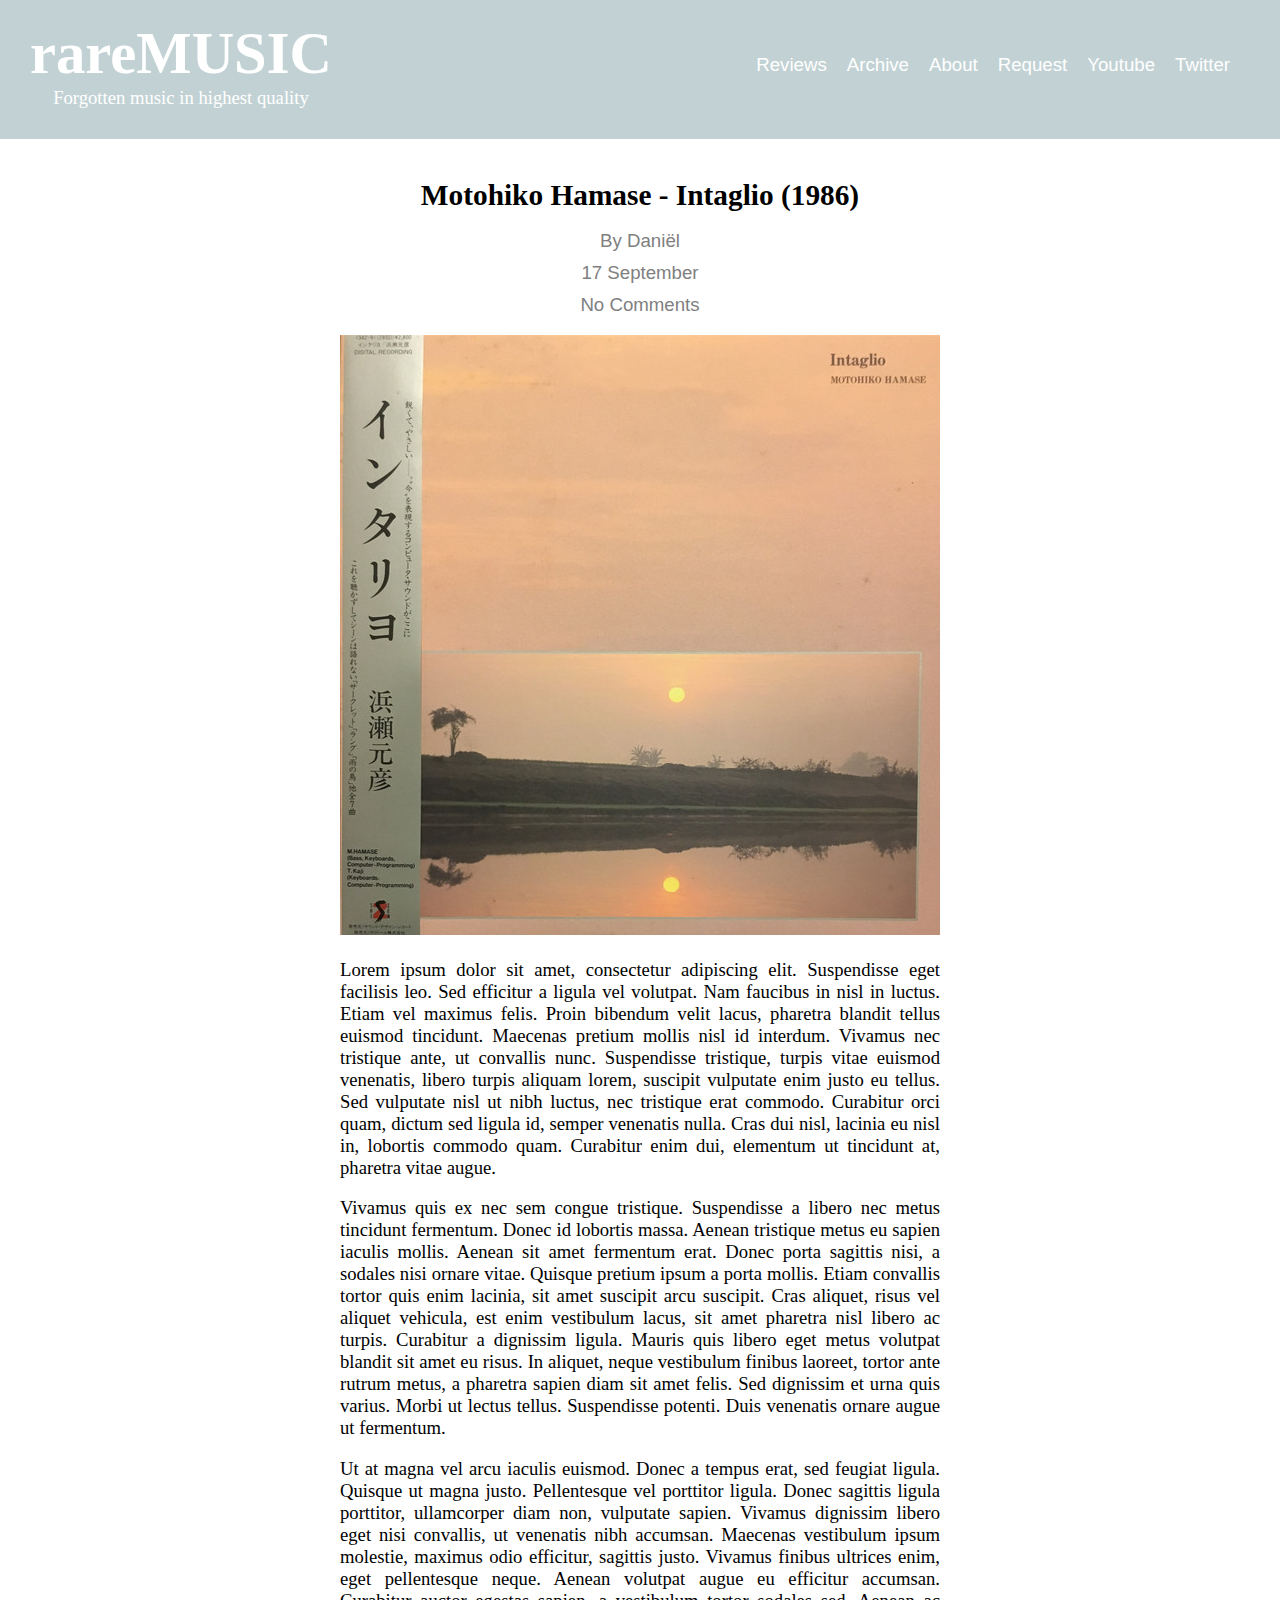
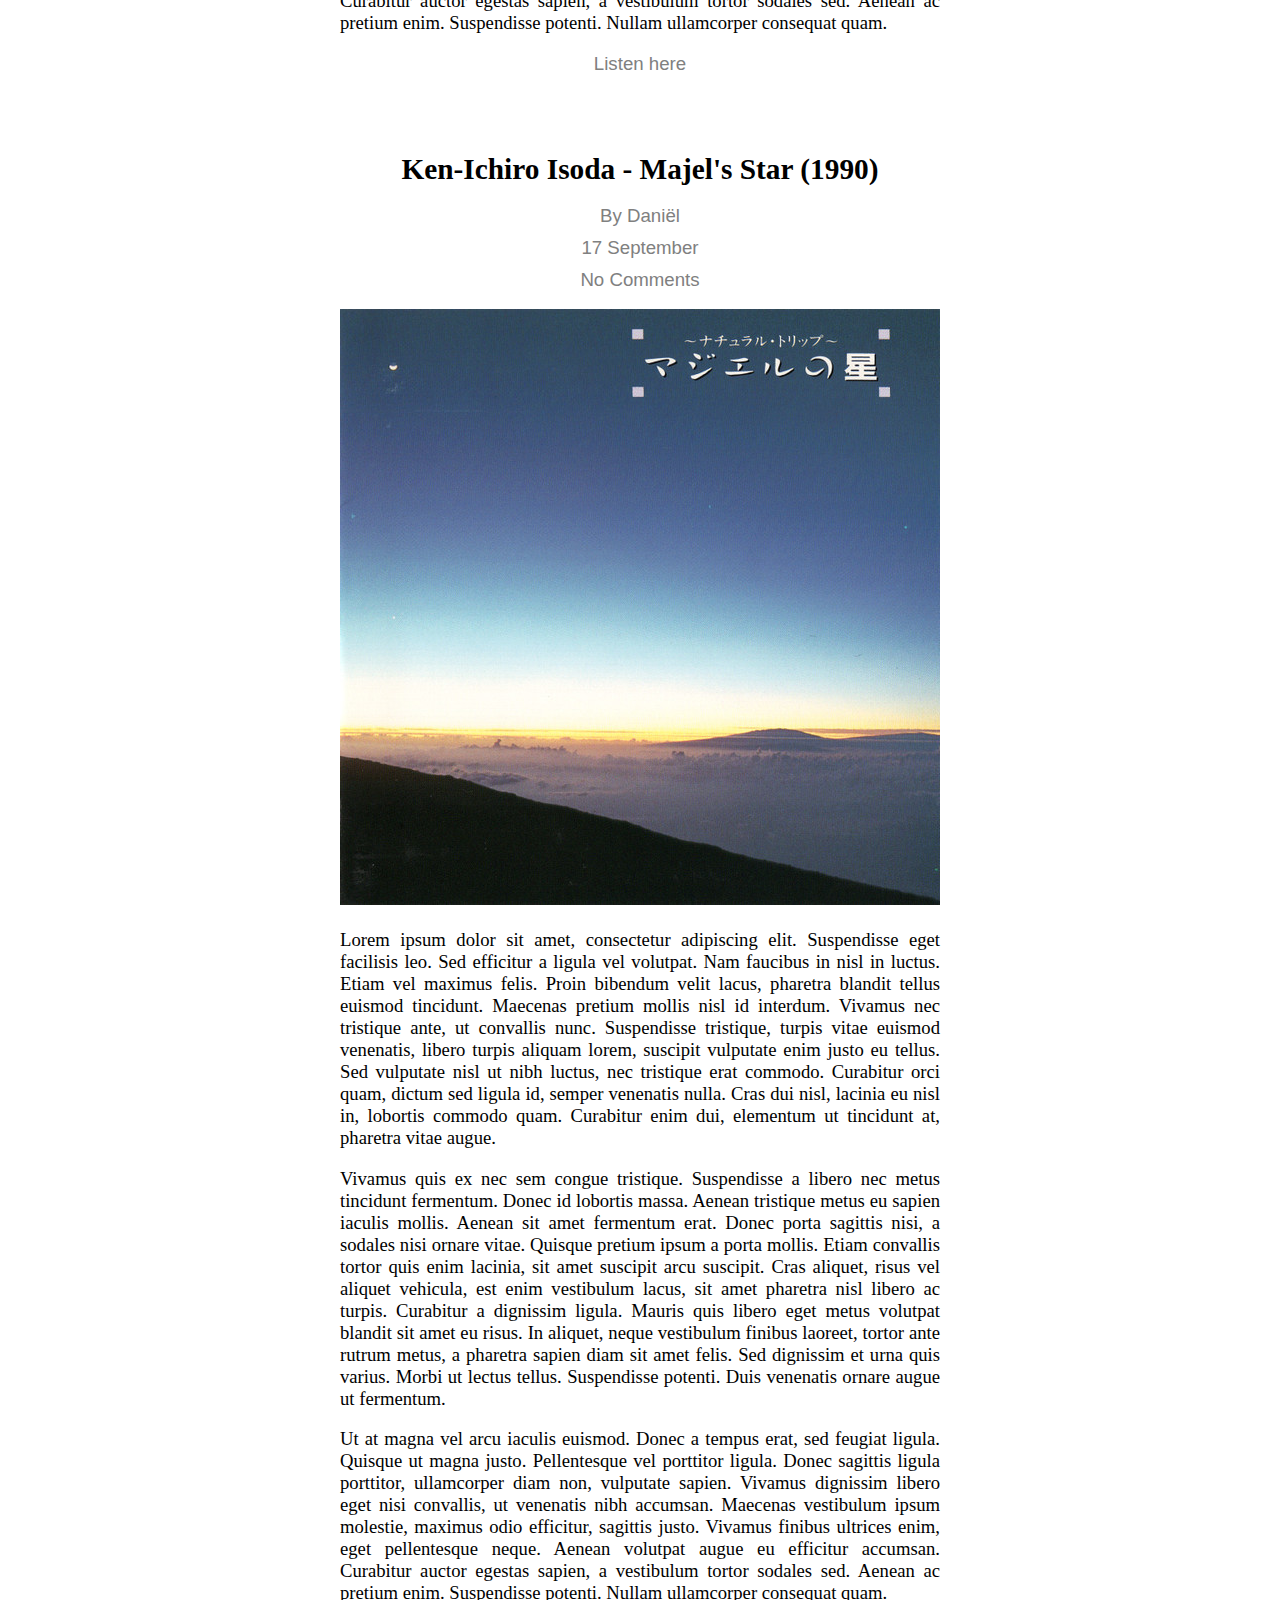
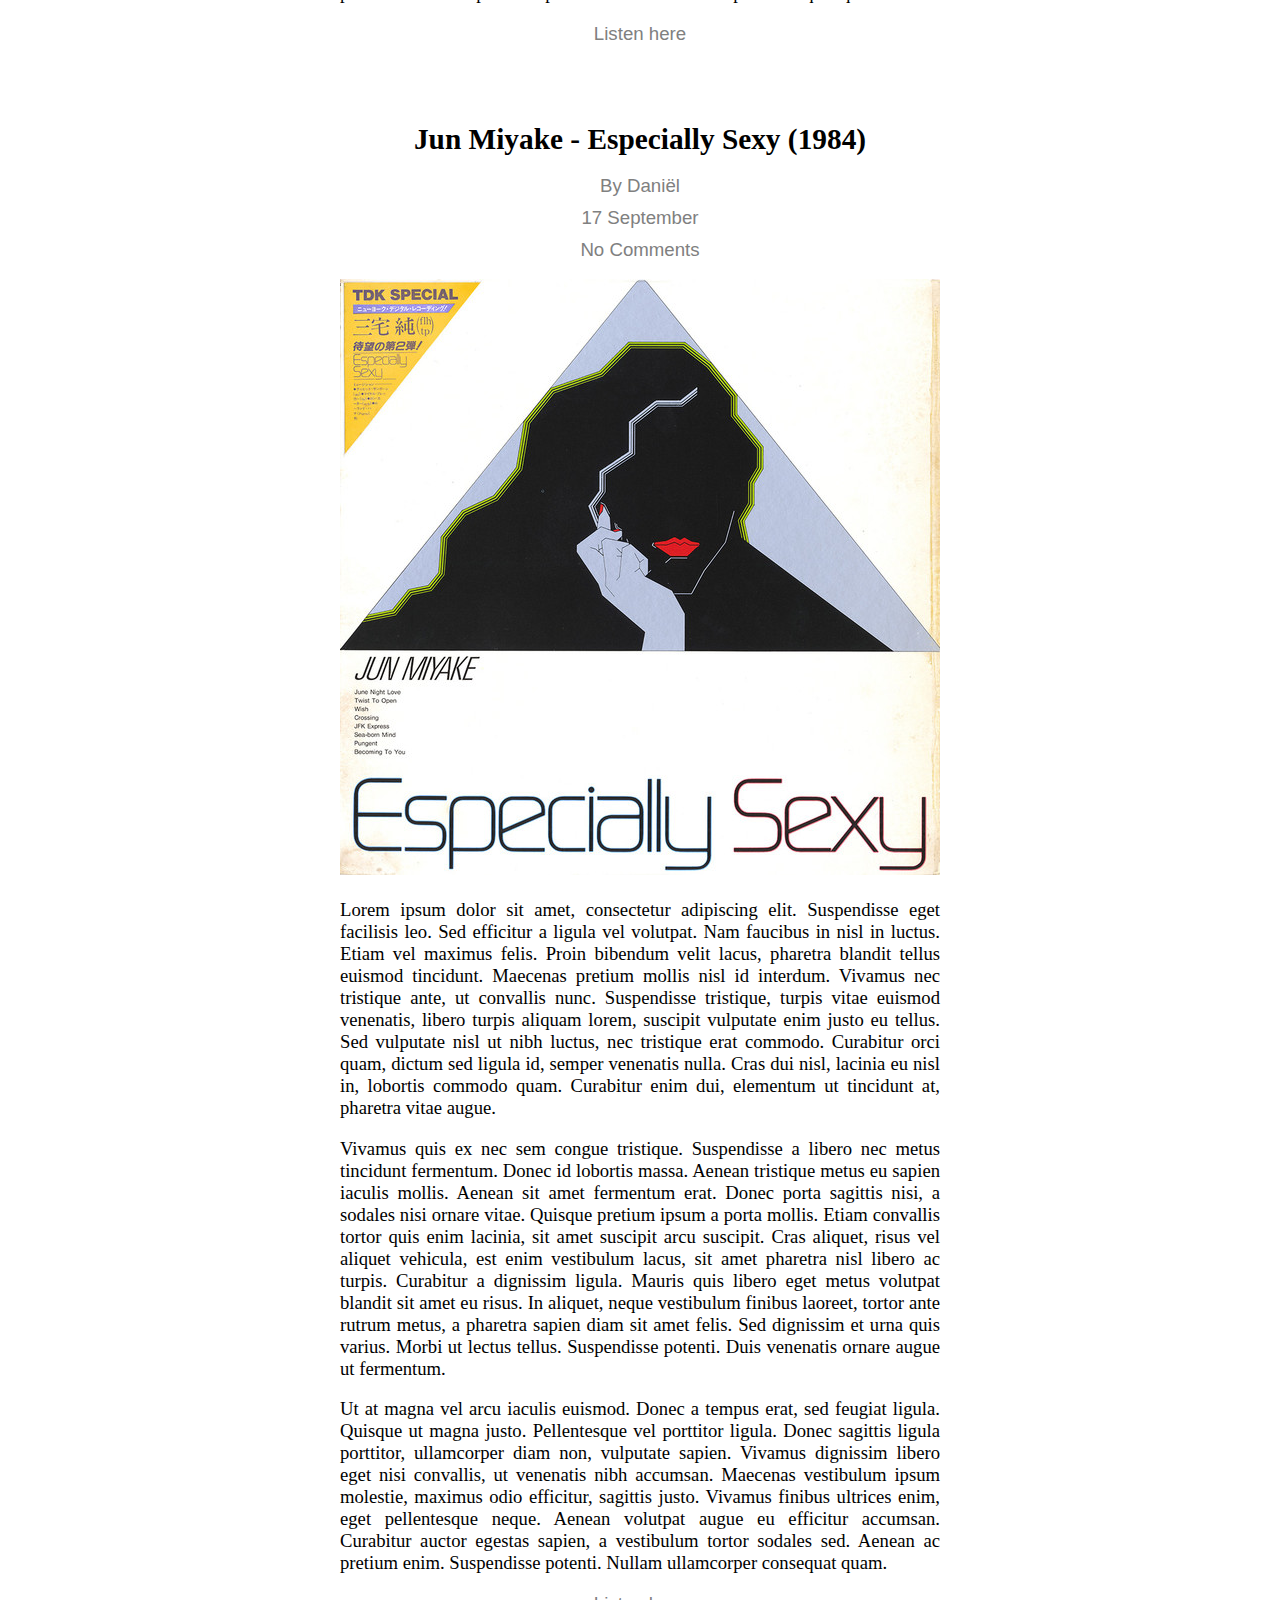
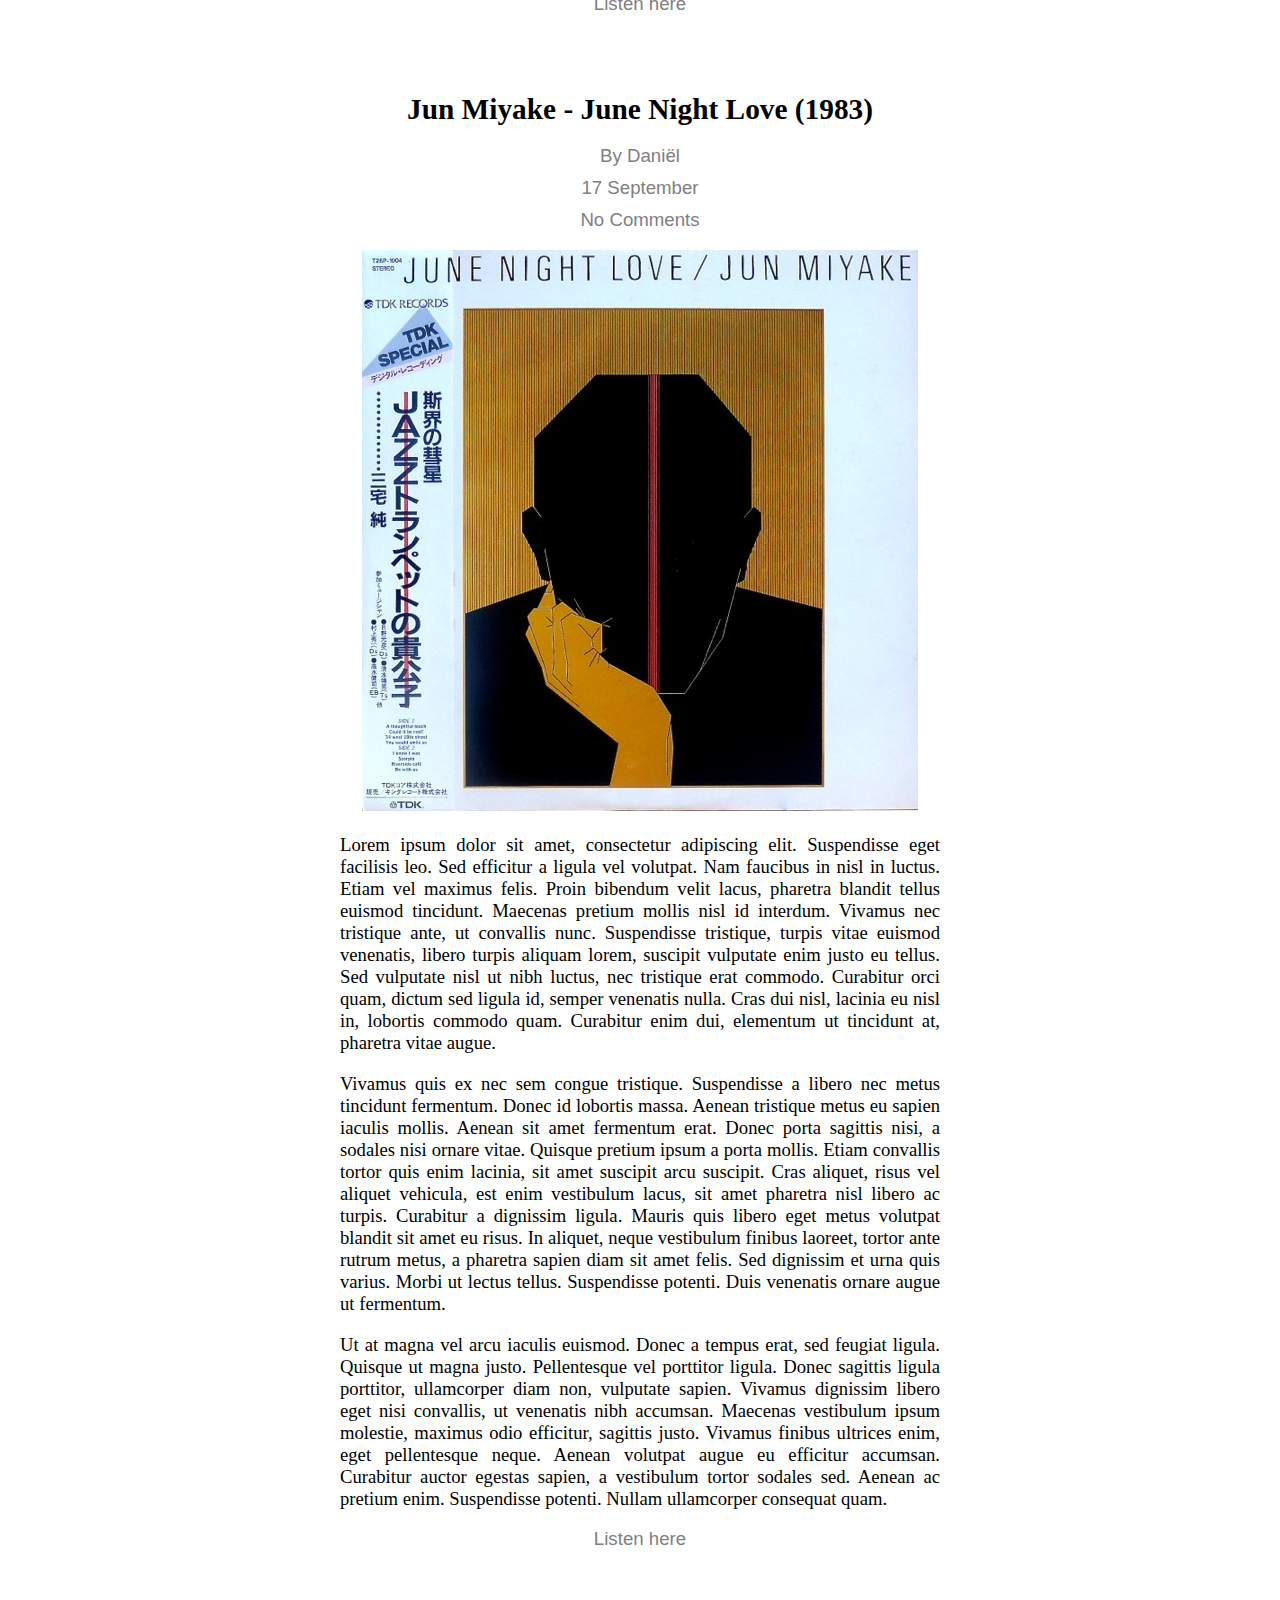
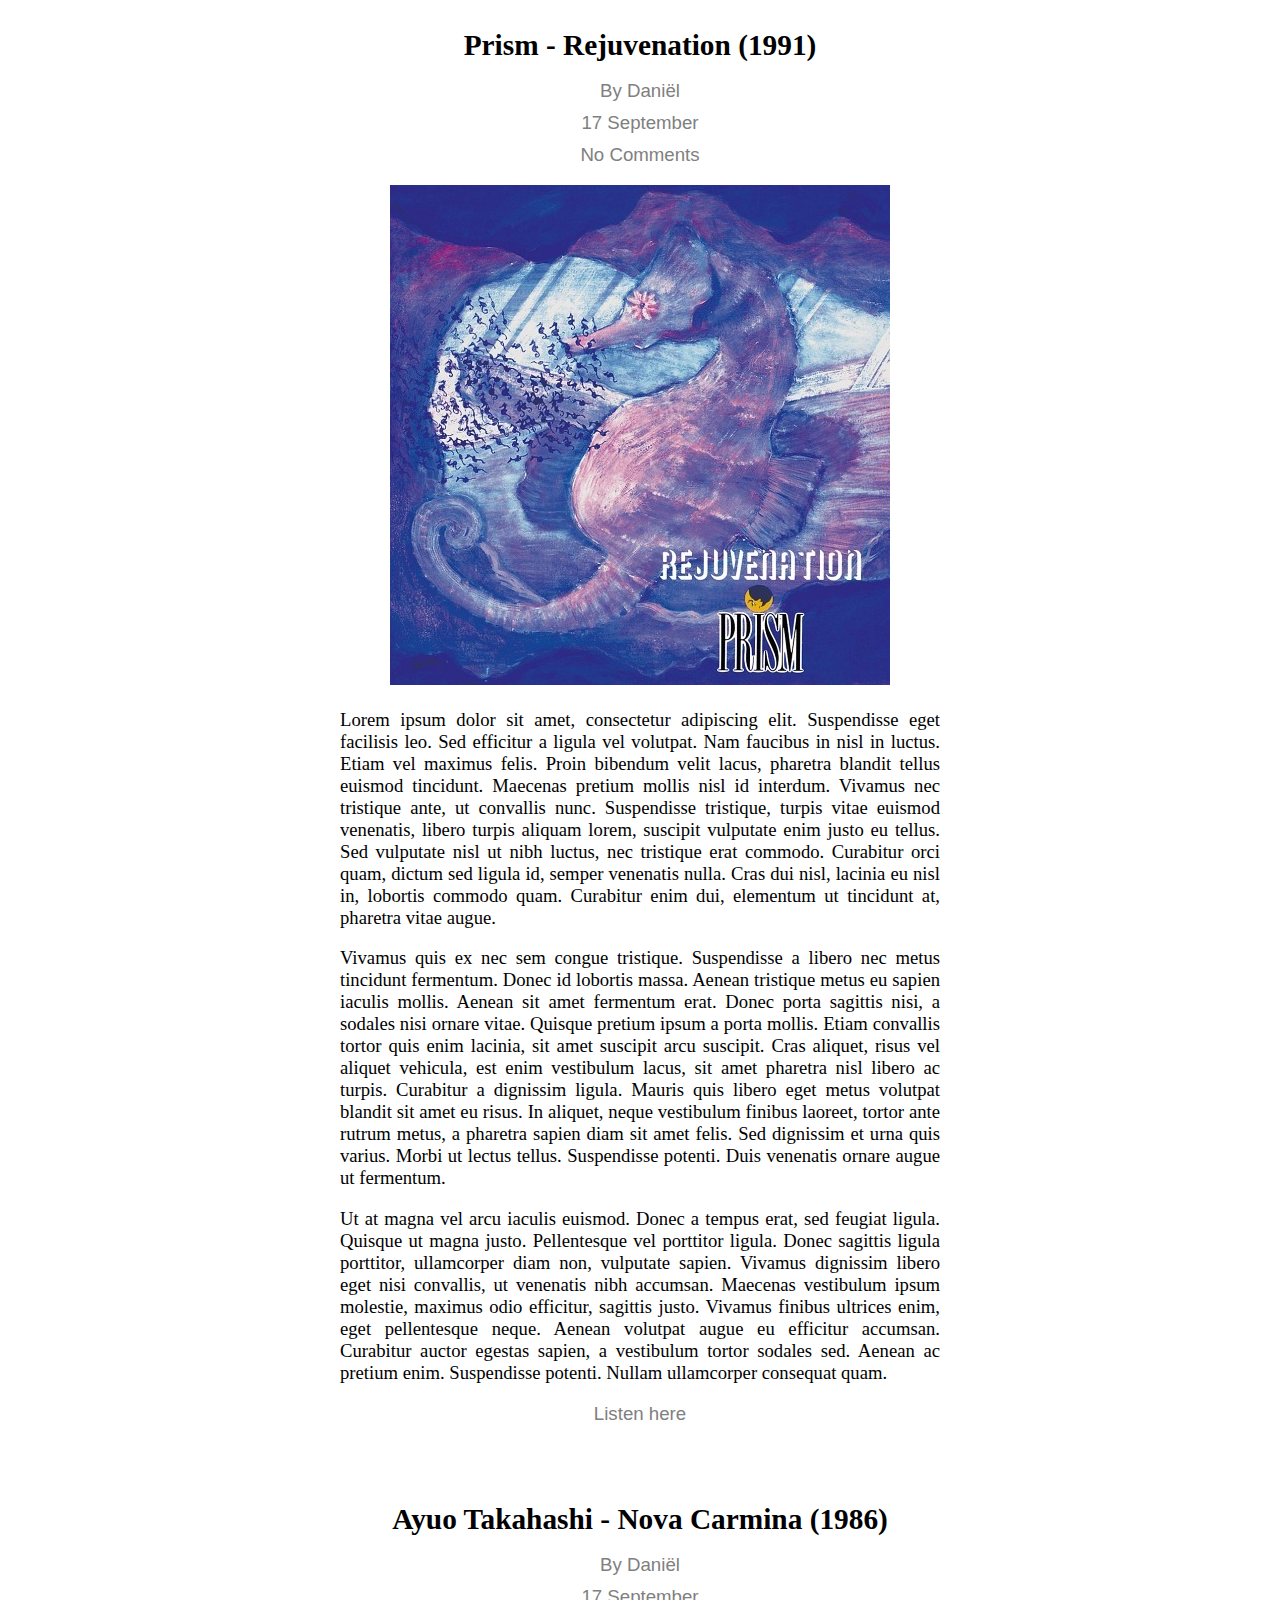
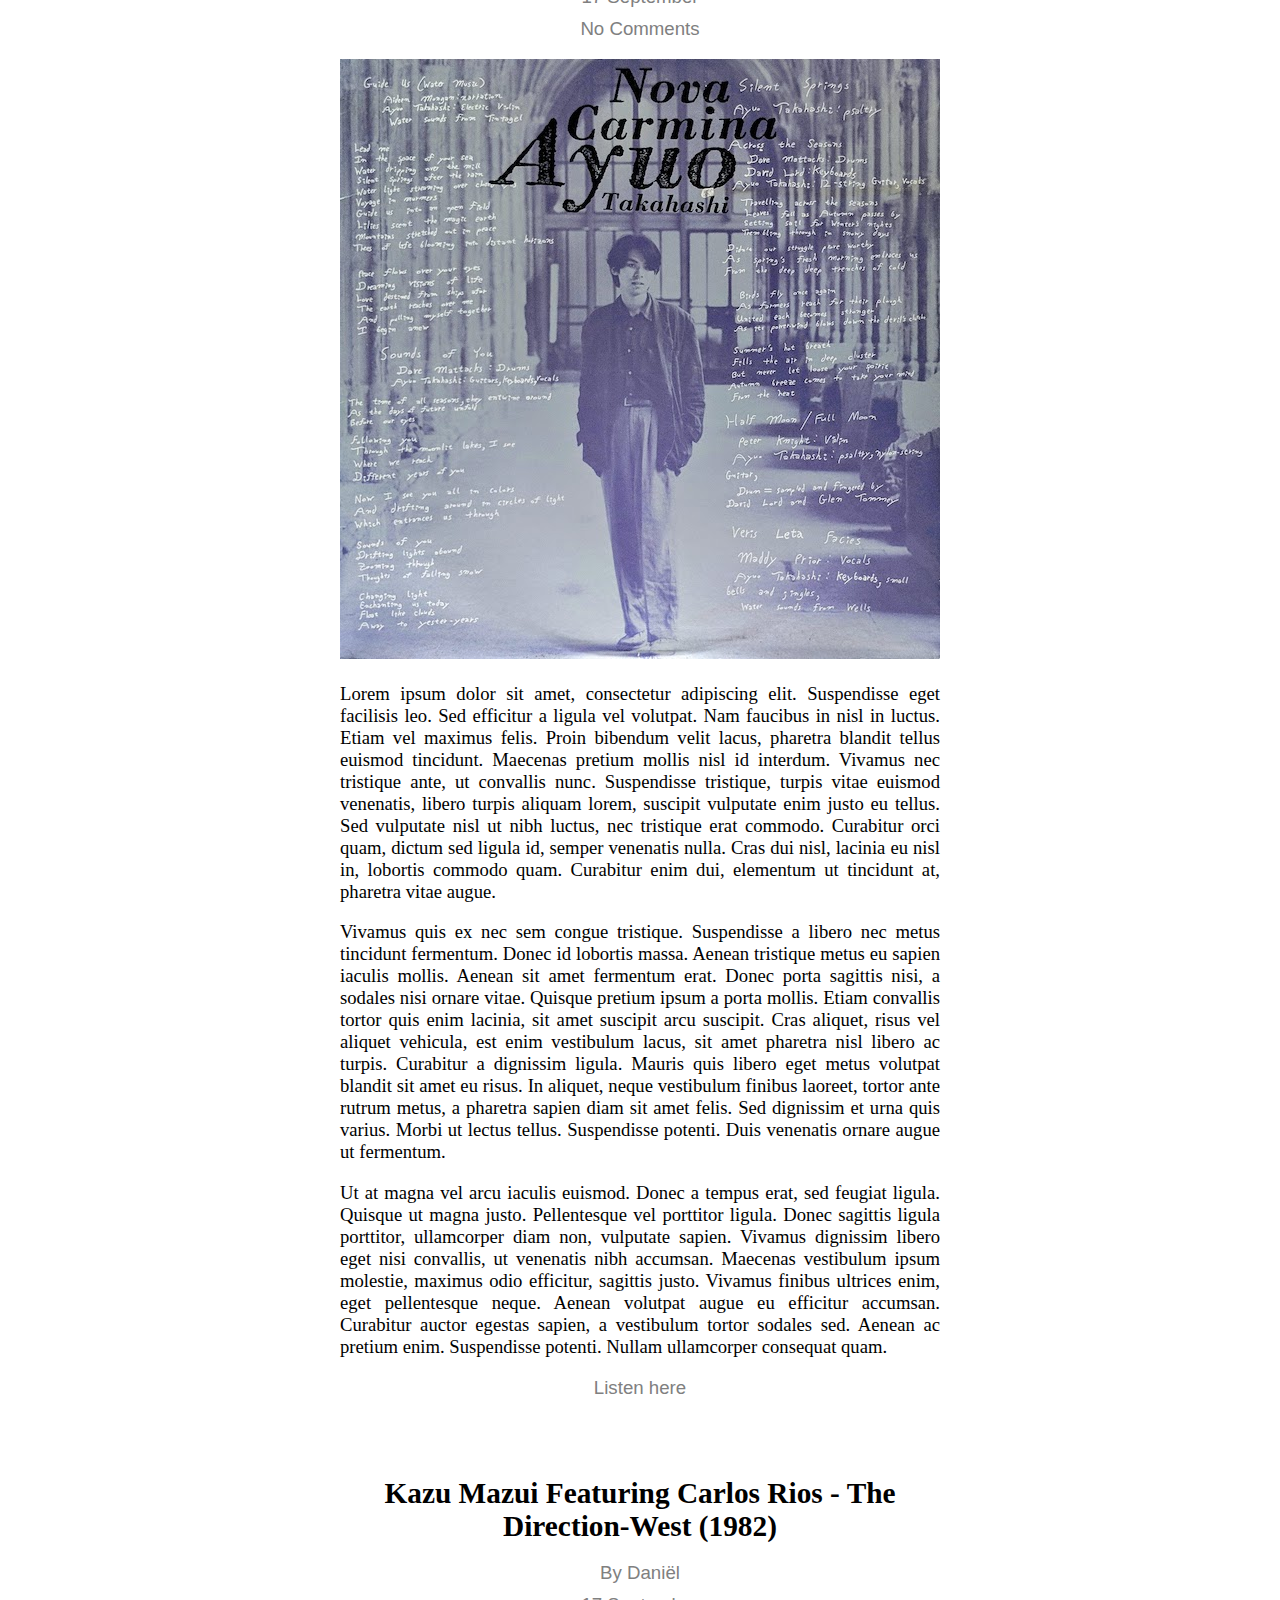
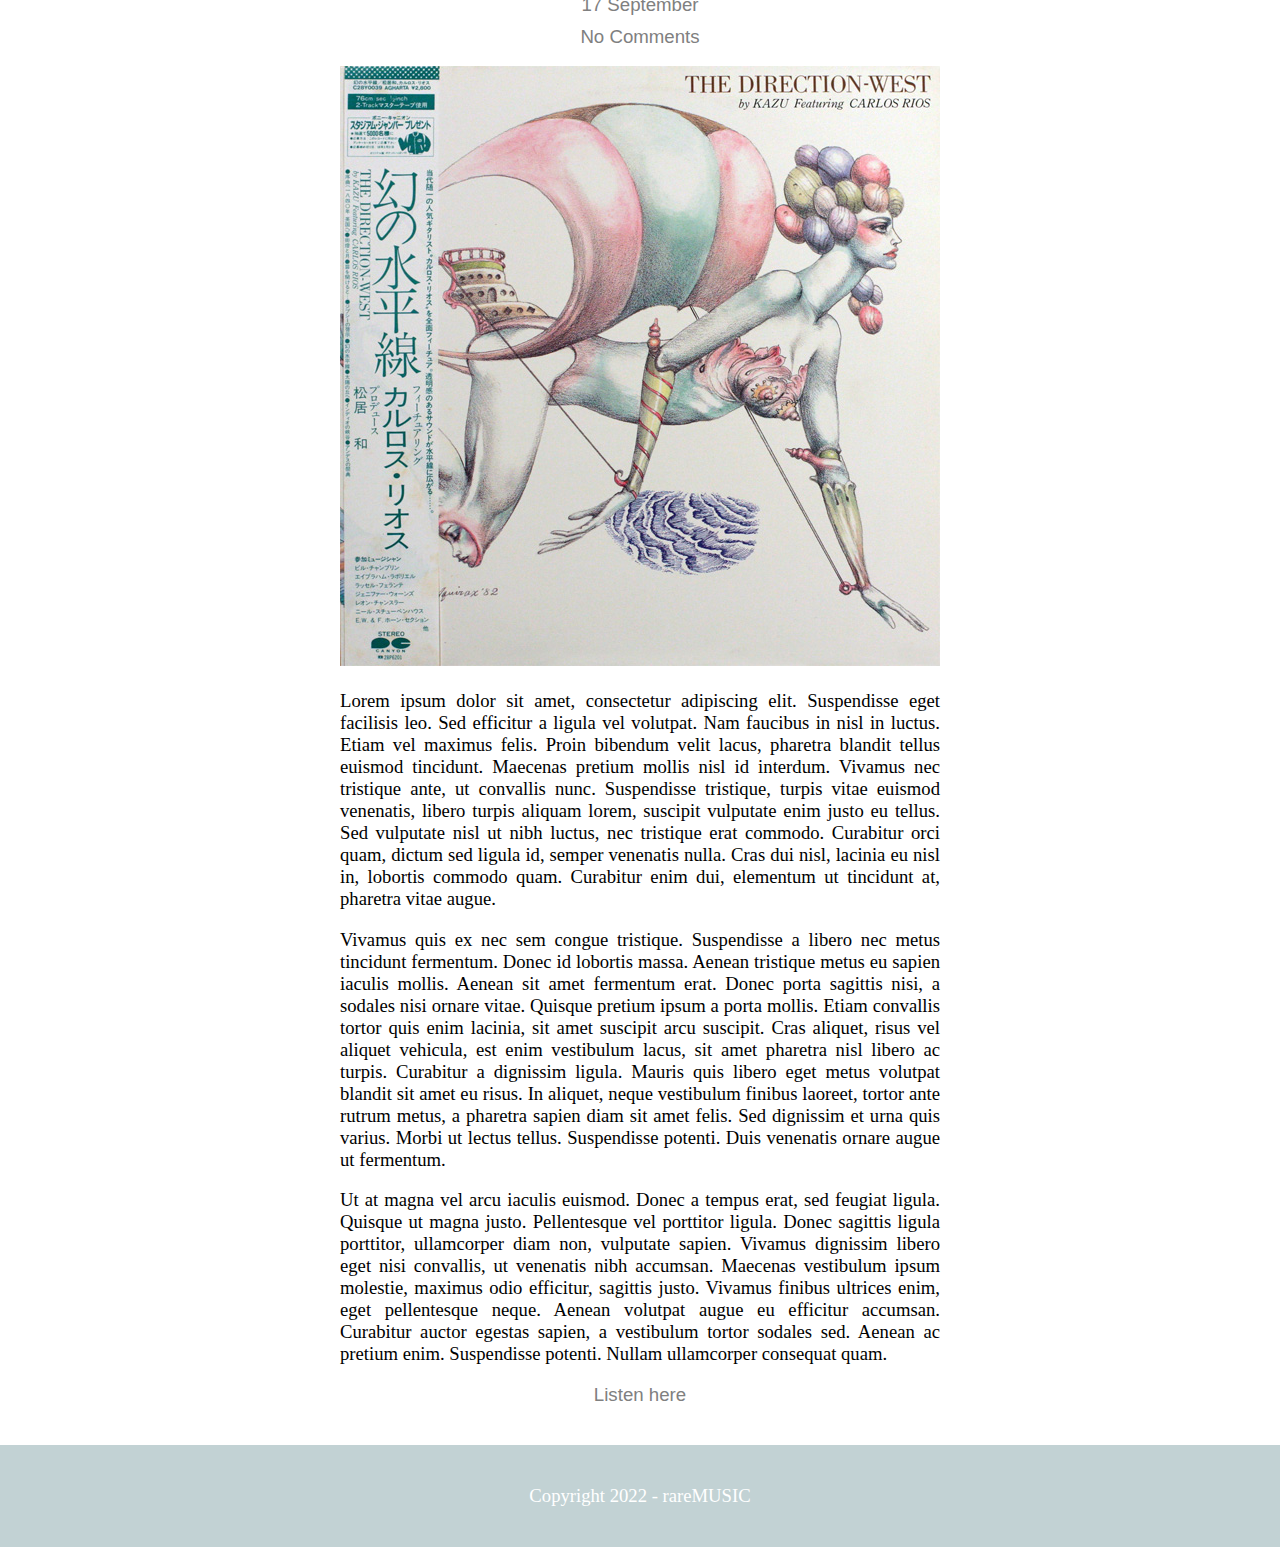
<file: index.html>
<!DOCTYPE html>
<html>
  <head>
    <title>rareMUSIC</title>
    <meta name="viewport" content="width=device-width, initial-scale=1.0" />
    <link rel="stylesheet" type="text/css" href="styles.css" />
  </head>
  <body>
    <header>
      <div class="header">
        <div class="title">
          <h1><a href="/">rareMUSIC</a></h1>
          <p>Forgotten music in highest quality</p>
        </div>
        <div class="navigation">
          <ul>
            <li><a href="/">Reviews</a></li>
            <li><a href="archive.html">Archive</a></li>
            <li><a href="about.html">About</a></li>
            <li><a href="request.html">Request</a></li>
            <li><a href="https://www.youtube.com/">Youtube</a></li>
            <li><a href="https://twitter.com/home">Twitter</a></li>
          </ul>
        </div>
      </div>
    </header>
    <main>
      <div>
        <div class="blogpost">
          <h1 id="Intaglio">Motohiko Hamase - Intaglio (1986)</h1>
          <ul>
            <li>By Daniël</li>
            <li>17 September</li>
            <li>No Comments</li>
          </ul>
          <img src="Images/Intaglio.jpg" />
          <p>
            Lorem ipsum dolor sit amet, consectetur adipiscing elit. Suspendisse
            eget facilisis leo. Sed efficitur a ligula vel volutpat. Nam
            faucibus in nisl in luctus. Etiam vel maximus felis. Proin bibendum
            velit lacus, pharetra blandit tellus euismod tincidunt. Maecenas
            pretium mollis nisl id interdum. Vivamus nec tristique ante, ut
            convallis nunc. Suspendisse tristique, turpis vitae euismod
            venenatis, libero turpis aliquam lorem, suscipit vulputate enim
            justo eu tellus. Sed vulputate nisl ut nibh luctus, nec tristique
            erat commodo. Curabitur orci quam, dictum sed ligula id, semper
            venenatis nulla. Cras dui nisl, lacinia eu nisl in, lobortis commodo
            quam. Curabitur enim dui, elementum ut tincidunt at, pharetra vitae
            augue.
          </p>
          <p>
            Vivamus quis ex nec sem congue tristique. Suspendisse a libero nec
            metus tincidunt fermentum. Donec id lobortis massa. Aenean tristique
            metus eu sapien iaculis mollis. Aenean sit amet fermentum erat.
            Donec porta sagittis nisi, a sodales nisi ornare vitae. Quisque
            pretium ipsum a porta mollis. Etiam convallis tortor quis enim
            lacinia, sit amet suscipit arcu suscipit. Cras aliquet, risus vel
            aliquet vehicula, est enim vestibulum lacus, sit amet pharetra nisl
            libero ac turpis. Curabitur a dignissim ligula. Mauris quis libero
            eget metus volutpat blandit sit amet eu risus. In aliquet, neque
            vestibulum finibus laoreet, tortor ante rutrum metus, a pharetra
            sapien diam sit amet felis. Sed dignissim et urna quis varius. Morbi
            ut lectus tellus. Suspendisse potenti. Duis venenatis ornare augue
            ut fermentum.
          </p>
          <p>
            Ut at magna vel arcu iaculis euismod. Donec a tempus erat, sed
            feugiat ligula. Quisque ut magna justo. Pellentesque vel porttitor
            ligula. Donec sagittis ligula porttitor, ullamcorper diam non,
            vulputate sapien. Vivamus dignissim libero eget nisi convallis, ut
            venenatis nibh accumsan. Maecenas vestibulum ipsum molestie, maximus
            odio efficitur, sagittis justo. Vivamus finibus ultrices enim, eget
            pellentesque neque. Aenean volutpat augue eu efficitur accumsan.
            Curabitur auctor egestas sapien, a vestibulum tortor sodales sed.
            Aenean ac pretium enim. Suspendisse potenti. Nullam ullamcorper
            consequat quam.
          </p>
          <ul>
            <li>
              <a href="https://www.youtube.com/watch?v=iwmR72iFGm4"
                >Listen here</a
              >
            </li>
          </ul>
        </div>
        <div class="blogpost">
          <h1 id="Majel's Star">Ken-Ichiro Isoda - Majel's Star (1990)</h1>
          <ul>
            <li>By Daniël</li>
            <li>17 September</li>
            <li>No Comments</li>
          </ul>
          <img src="Images/Majel's Star.jpg" />
          <p>
            Lorem ipsum dolor sit amet, consectetur adipiscing elit. Suspendisse
            eget facilisis leo. Sed efficitur a ligula vel volutpat. Nam
            faucibus in nisl in luctus. Etiam vel maximus felis. Proin bibendum
            velit lacus, pharetra blandit tellus euismod tincidunt. Maecenas
            pretium mollis nisl id interdum. Vivamus nec tristique ante, ut
            convallis nunc. Suspendisse tristique, turpis vitae euismod
            venenatis, libero turpis aliquam lorem, suscipit vulputate enim
            justo eu tellus. Sed vulputate nisl ut nibh luctus, nec tristique
            erat commodo. Curabitur orci quam, dictum sed ligula id, semper
            venenatis nulla. Cras dui nisl, lacinia eu nisl in, lobortis commodo
            quam. Curabitur enim dui, elementum ut tincidunt at, pharetra vitae
            augue.
          </p>
          <p>
            Vivamus quis ex nec sem congue tristique. Suspendisse a libero nec
            metus tincidunt fermentum. Donec id lobortis massa. Aenean tristique
            metus eu sapien iaculis mollis. Aenean sit amet fermentum erat.
            Donec porta sagittis nisi, a sodales nisi ornare vitae. Quisque
            pretium ipsum a porta mollis. Etiam convallis tortor quis enim
            lacinia, sit amet suscipit arcu suscipit. Cras aliquet, risus vel
            aliquet vehicula, est enim vestibulum lacus, sit amet pharetra nisl
            libero ac turpis. Curabitur a dignissim ligula. Mauris quis libero
            eget metus volutpat blandit sit amet eu risus. In aliquet, neque
            vestibulum finibus laoreet, tortor ante rutrum metus, a pharetra
            sapien diam sit amet felis. Sed dignissim et urna quis varius. Morbi
            ut lectus tellus. Suspendisse potenti. Duis venenatis ornare augue
            ut fermentum.
          </p>
          <p>
            Ut at magna vel arcu iaculis euismod. Donec a tempus erat, sed
            feugiat ligula. Quisque ut magna justo. Pellentesque vel porttitor
            ligula. Donec sagittis ligula porttitor, ullamcorper diam non,
            vulputate sapien. Vivamus dignissim libero eget nisi convallis, ut
            venenatis nibh accumsan. Maecenas vestibulum ipsum molestie, maximus
            odio efficitur, sagittis justo. Vivamus finibus ultrices enim, eget
            pellentesque neque. Aenean volutpat augue eu efficitur accumsan.
            Curabitur auctor egestas sapien, a vestibulum tortor sodales sed.
            Aenean ac pretium enim. Suspendisse potenti. Nullam ullamcorper
            consequat quam.
          </p>
          <ul>
            <li>
              <a href="https://www.youtube.com/watch?v=0uVOzkJB-QM"
                >Listen here</a
              >
            </li>
          </ul>
        </div>
        <div class="blogpost">
          <h1 id="Especially Sexy">Jun Miyake - Especially Sexy (1984)</h1>
          <ul>
            <li>By Daniël</li>
            <li>17 September</li>
            <li>No Comments</li>
          </ul>
          <img src="Images/Especially Sexy.jpg" />
          <p>
            Lorem ipsum dolor sit amet, consectetur adipiscing elit. Suspendisse
            eget facilisis leo. Sed efficitur a ligula vel volutpat. Nam
            faucibus in nisl in luctus. Etiam vel maximus felis. Proin bibendum
            velit lacus, pharetra blandit tellus euismod tincidunt. Maecenas
            pretium mollis nisl id interdum. Vivamus nec tristique ante, ut
            convallis nunc. Suspendisse tristique, turpis vitae euismod
            venenatis, libero turpis aliquam lorem, suscipit vulputate enim
            justo eu tellus. Sed vulputate nisl ut nibh luctus, nec tristique
            erat commodo. Curabitur orci quam, dictum sed ligula id, semper
            venenatis nulla. Cras dui nisl, lacinia eu nisl in, lobortis commodo
            quam. Curabitur enim dui, elementum ut tincidunt at, pharetra vitae
            augue.
          </p>
          <p>
            Vivamus quis ex nec sem congue tristique. Suspendisse a libero nec
            metus tincidunt fermentum. Donec id lobortis massa. Aenean tristique
            metus eu sapien iaculis mollis. Aenean sit amet fermentum erat.
            Donec porta sagittis nisi, a sodales nisi ornare vitae. Quisque
            pretium ipsum a porta mollis. Etiam convallis tortor quis enim
            lacinia, sit amet suscipit arcu suscipit. Cras aliquet, risus vel
            aliquet vehicula, est enim vestibulum lacus, sit amet pharetra nisl
            libero ac turpis. Curabitur a dignissim ligula. Mauris quis libero
            eget metus volutpat blandit sit amet eu risus. In aliquet, neque
            vestibulum finibus laoreet, tortor ante rutrum metus, a pharetra
            sapien diam sit amet felis. Sed dignissim et urna quis varius. Morbi
            ut lectus tellus. Suspendisse potenti. Duis venenatis ornare augue
            ut fermentum.
          </p>
          <p>
            Ut at magna vel arcu iaculis euismod. Donec a tempus erat, sed
            feugiat ligula. Quisque ut magna justo. Pellentesque vel porttitor
            ligula. Donec sagittis ligula porttitor, ullamcorper diam non,
            vulputate sapien. Vivamus dignissim libero eget nisi convallis, ut
            venenatis nibh accumsan. Maecenas vestibulum ipsum molestie, maximus
            odio efficitur, sagittis justo. Vivamus finibus ultrices enim, eget
            pellentesque neque. Aenean volutpat augue eu efficitur accumsan.
            Curabitur auctor egestas sapien, a vestibulum tortor sodales sed.
            Aenean ac pretium enim. Suspendisse potenti. Nullam ullamcorper
            consequat quam.
          </p>
          <ul>
            <li>
              <a href="https://www.youtube.com/watch?v=z0hZxQwpeqY&t=16s"
                >Listen here</a
              >
            </li>
          </ul>
        </div>
        <div class="blogpost">
          <h1 id="June Night Love">Jun Miyake - June Night Love (1983)</h1>
          <ul>
            <li>By Daniël</li>
            <li>17 September</li>
            <li>No Comments</li>
          </ul>
          <img src="Images/June Night Love.jpg" />
          <p>
            Lorem ipsum dolor sit amet, consectetur adipiscing elit. Suspendisse
            eget facilisis leo. Sed efficitur a ligula vel volutpat. Nam
            faucibus in nisl in luctus. Etiam vel maximus felis. Proin bibendum
            velit lacus, pharetra blandit tellus euismod tincidunt. Maecenas
            pretium mollis nisl id interdum. Vivamus nec tristique ante, ut
            convallis nunc. Suspendisse tristique, turpis vitae euismod
            venenatis, libero turpis aliquam lorem, suscipit vulputate enim
            justo eu tellus. Sed vulputate nisl ut nibh luctus, nec tristique
            erat commodo. Curabitur orci quam, dictum sed ligula id, semper
            venenatis nulla. Cras dui nisl, lacinia eu nisl in, lobortis commodo
            quam. Curabitur enim dui, elementum ut tincidunt at, pharetra vitae
            augue.
          </p>
          <p>
            Vivamus quis ex nec sem congue tristique. Suspendisse a libero nec
            metus tincidunt fermentum. Donec id lobortis massa. Aenean tristique
            metus eu sapien iaculis mollis. Aenean sit amet fermentum erat.
            Donec porta sagittis nisi, a sodales nisi ornare vitae. Quisque
            pretium ipsum a porta mollis. Etiam convallis tortor quis enim
            lacinia, sit amet suscipit arcu suscipit. Cras aliquet, risus vel
            aliquet vehicula, est enim vestibulum lacus, sit amet pharetra nisl
            libero ac turpis. Curabitur a dignissim ligula. Mauris quis libero
            eget metus volutpat blandit sit amet eu risus. In aliquet, neque
            vestibulum finibus laoreet, tortor ante rutrum metus, a pharetra
            sapien diam sit amet felis. Sed dignissim et urna quis varius. Morbi
            ut lectus tellus. Suspendisse potenti. Duis venenatis ornare augue
            ut fermentum.
          </p>
          <p>
            Ut at magna vel arcu iaculis euismod. Donec a tempus erat, sed
            feugiat ligula. Quisque ut magna justo. Pellentesque vel porttitor
            ligula. Donec sagittis ligula porttitor, ullamcorper diam non,
            vulputate sapien. Vivamus dignissim libero eget nisi convallis, ut
            venenatis nibh accumsan. Maecenas vestibulum ipsum molestie, maximus
            odio efficitur, sagittis justo. Vivamus finibus ultrices enim, eget
            pellentesque neque. Aenean volutpat augue eu efficitur accumsan.
            Curabitur auctor egestas sapien, a vestibulum tortor sodales sed.
            Aenean ac pretium enim. Suspendisse potenti. Nullam ullamcorper
            consequat quam.
          </p>
          <ul>
            <li>
              <a href="https://www.youtube.com/watch?v=ZnWoMpkO5d4&t=1107s"
                >Listen here</a
              >
            </li>
          </ul>
        </div>
        <div class="blogpost">
          <h1 id="Rejuvenation">Prism - Rejuvenation (1991)</h1>
          <ul>
            <li>By Daniël</li>
            <li>17 September</li>
            <li>No Comments</li>
          </ul>
          <img src="Images/Rejuvenation.jpg" />
          <p>
            Lorem ipsum dolor sit amet, consectetur adipiscing elit. Suspendisse
            eget facilisis leo. Sed efficitur a ligula vel volutpat. Nam
            faucibus in nisl in luctus. Etiam vel maximus felis. Proin bibendum
            velit lacus, pharetra blandit tellus euismod tincidunt. Maecenas
            pretium mollis nisl id interdum. Vivamus nec tristique ante, ut
            convallis nunc. Suspendisse tristique, turpis vitae euismod
            venenatis, libero turpis aliquam lorem, suscipit vulputate enim
            justo eu tellus. Sed vulputate nisl ut nibh luctus, nec tristique
            erat commodo. Curabitur orci quam, dictum sed ligula id, semper
            venenatis nulla. Cras dui nisl, lacinia eu nisl in, lobortis commodo
            quam. Curabitur enim dui, elementum ut tincidunt at, pharetra vitae
            augue.
          </p>
          <p>
            Vivamus quis ex nec sem congue tristique. Suspendisse a libero nec
            metus tincidunt fermentum. Donec id lobortis massa. Aenean tristique
            metus eu sapien iaculis mollis. Aenean sit amet fermentum erat.
            Donec porta sagittis nisi, a sodales nisi ornare vitae. Quisque
            pretium ipsum a porta mollis. Etiam convallis tortor quis enim
            lacinia, sit amet suscipit arcu suscipit. Cras aliquet, risus vel
            aliquet vehicula, est enim vestibulum lacus, sit amet pharetra nisl
            libero ac turpis. Curabitur a dignissim ligula. Mauris quis libero
            eget metus volutpat blandit sit amet eu risus. In aliquet, neque
            vestibulum finibus laoreet, tortor ante rutrum metus, a pharetra
            sapien diam sit amet felis. Sed dignissim et urna quis varius. Morbi
            ut lectus tellus. Suspendisse potenti. Duis venenatis ornare augue
            ut fermentum.
          </p>
          <p>
            Ut at magna vel arcu iaculis euismod. Donec a tempus erat, sed
            feugiat ligula. Quisque ut magna justo. Pellentesque vel porttitor
            ligula. Donec sagittis ligula porttitor, ullamcorper diam non,
            vulputate sapien. Vivamus dignissim libero eget nisi convallis, ut
            venenatis nibh accumsan. Maecenas vestibulum ipsum molestie, maximus
            odio efficitur, sagittis justo. Vivamus finibus ultrices enim, eget
            pellentesque neque. Aenean volutpat augue eu efficitur accumsan.
            Curabitur auctor egestas sapien, a vestibulum tortor sodales sed.
            Aenean ac pretium enim. Suspendisse potenti. Nullam ullamcorper
            consequat quam.
          </p>
          <ul>
            <li>
              <a href="https://www.youtube.com/watch?v=_-ZP9cvet1c&t=4s"
                >Listen here</a
              >
            </li>
          </ul>
        </div>
        <div class="blogpost">
          <h1 id="Nova Carmina">Ayuo Takahashi - Nova Carmina (1986)</h1>
          <ul>
            <li>By Daniël</li>
            <li>17 September</li>
            <li>No Comments</li>
          </ul>
          <img src="Images/Nova Carmina.jpg" />
          <p>
            Lorem ipsum dolor sit amet, consectetur adipiscing elit. Suspendisse
            eget facilisis leo. Sed efficitur a ligula vel volutpat. Nam
            faucibus in nisl in luctus. Etiam vel maximus felis. Proin bibendum
            velit lacus, pharetra blandit tellus euismod tincidunt. Maecenas
            pretium mollis nisl id interdum. Vivamus nec tristique ante, ut
            convallis nunc. Suspendisse tristique, turpis vitae euismod
            venenatis, libero turpis aliquam lorem, suscipit vulputate enim
            justo eu tellus. Sed vulputate nisl ut nibh luctus, nec tristique
            erat commodo. Curabitur orci quam, dictum sed ligula id, semper
            venenatis nulla. Cras dui nisl, lacinia eu nisl in, lobortis commodo
            quam. Curabitur enim dui, elementum ut tincidunt at, pharetra vitae
            augue.
          </p>
          <p>
            Vivamus quis ex nec sem congue tristique. Suspendisse a libero nec
            metus tincidunt fermentum. Donec id lobortis massa. Aenean tristique
            metus eu sapien iaculis mollis. Aenean sit amet fermentum erat.
            Donec porta sagittis nisi, a sodales nisi ornare vitae. Quisque
            pretium ipsum a porta mollis. Etiam convallis tortor quis enim
            lacinia, sit amet suscipit arcu suscipit. Cras aliquet, risus vel
            aliquet vehicula, est enim vestibulum lacus, sit amet pharetra nisl
            libero ac turpis. Curabitur a dignissim ligula. Mauris quis libero
            eget metus volutpat blandit sit amet eu risus. In aliquet, neque
            vestibulum finibus laoreet, tortor ante rutrum metus, a pharetra
            sapien diam sit amet felis. Sed dignissim et urna quis varius. Morbi
            ut lectus tellus. Suspendisse potenti. Duis venenatis ornare augue
            ut fermentum.
          </p>
          <p>
            Ut at magna vel arcu iaculis euismod. Donec a tempus erat, sed
            feugiat ligula. Quisque ut magna justo. Pellentesque vel porttitor
            ligula. Donec sagittis ligula porttitor, ullamcorper diam non,
            vulputate sapien. Vivamus dignissim libero eget nisi convallis, ut
            venenatis nibh accumsan. Maecenas vestibulum ipsum molestie, maximus
            odio efficitur, sagittis justo. Vivamus finibus ultrices enim, eget
            pellentesque neque. Aenean volutpat augue eu efficitur accumsan.
            Curabitur auctor egestas sapien, a vestibulum tortor sodales sed.
            Aenean ac pretium enim. Suspendisse potenti. Nullam ullamcorper
            consequat quam.
          </p>
          <ul>
            <li>
              <a href="https://www.youtube.com/watch?v=xbKjdJeC3-I"
                >Listen here</a
              >
            </li>
          </ul>
        </div>
        <div class="blogpost">
          <h1 id="The Direction-West">
            Kazu Mazui Featuring Carlos Rios - The Direction-West (1982)
          </h1>
          <ul>
            <li>By Daniël</li>
            <li>17 September</li>
            <li>No Comments</li>
          </ul>
          <img src="Images/The Direction-West.jpg" />
          <p>
            Lorem ipsum dolor sit amet, consectetur adipiscing elit. Suspendisse
            eget facilisis leo. Sed efficitur a ligula vel volutpat. Nam
            faucibus in nisl in luctus. Etiam vel maximus felis. Proin bibendum
            velit lacus, pharetra blandit tellus euismod tincidunt. Maecenas
            pretium mollis nisl id interdum. Vivamus nec tristique ante, ut
            convallis nunc. Suspendisse tristique, turpis vitae euismod
            venenatis, libero turpis aliquam lorem, suscipit vulputate enim
            justo eu tellus. Sed vulputate nisl ut nibh luctus, nec tristique
            erat commodo. Curabitur orci quam, dictum sed ligula id, semper
            venenatis nulla. Cras dui nisl, lacinia eu nisl in, lobortis commodo
            quam. Curabitur enim dui, elementum ut tincidunt at, pharetra vitae
            augue.
          </p>
          <p>
            Vivamus quis ex nec sem congue tristique. Suspendisse a libero nec
            metus tincidunt fermentum. Donec id lobortis massa. Aenean tristique
            metus eu sapien iaculis mollis. Aenean sit amet fermentum erat.
            Donec porta sagittis nisi, a sodales nisi ornare vitae. Quisque
            pretium ipsum a porta mollis. Etiam convallis tortor quis enim
            lacinia, sit amet suscipit arcu suscipit. Cras aliquet, risus vel
            aliquet vehicula, est enim vestibulum lacus, sit amet pharetra nisl
            libero ac turpis. Curabitur a dignissim ligula. Mauris quis libero
            eget metus volutpat blandit sit amet eu risus. In aliquet, neque
            vestibulum finibus laoreet, tortor ante rutrum metus, a pharetra
            sapien diam sit amet felis. Sed dignissim et urna quis varius. Morbi
            ut lectus tellus. Suspendisse potenti. Duis venenatis ornare augue
            ut fermentum.
          </p>
          <p>
            Ut at magna vel arcu iaculis euismod. Donec a tempus erat, sed
            feugiat ligula. Quisque ut magna justo. Pellentesque vel porttitor
            ligula. Donec sagittis ligula porttitor, ullamcorper diam non,
            vulputate sapien. Vivamus dignissim libero eget nisi convallis, ut
            venenatis nibh accumsan. Maecenas vestibulum ipsum molestie, maximus
            odio efficitur, sagittis justo. Vivamus finibus ultrices enim, eget
            pellentesque neque. Aenean volutpat augue eu efficitur accumsan.
            Curabitur auctor egestas sapien, a vestibulum tortor sodales sed.
            Aenean ac pretium enim. Suspendisse potenti. Nullam ullamcorper
            consequat quam.
          </p>
          <ul>
            <li>
              <a href="https://www.youtube.com/watch?v=qG-95ZhMlHU&t=1s"
                >Listen here</a
              >
            </li>
          </ul>
        </div>
      </div>
    </main>
    <footer>
      <div class="footer">
        <p>Copyright 2022 - rareMUSIC</p>
      </div>
    </footer>
  </body>
</html>
</file>
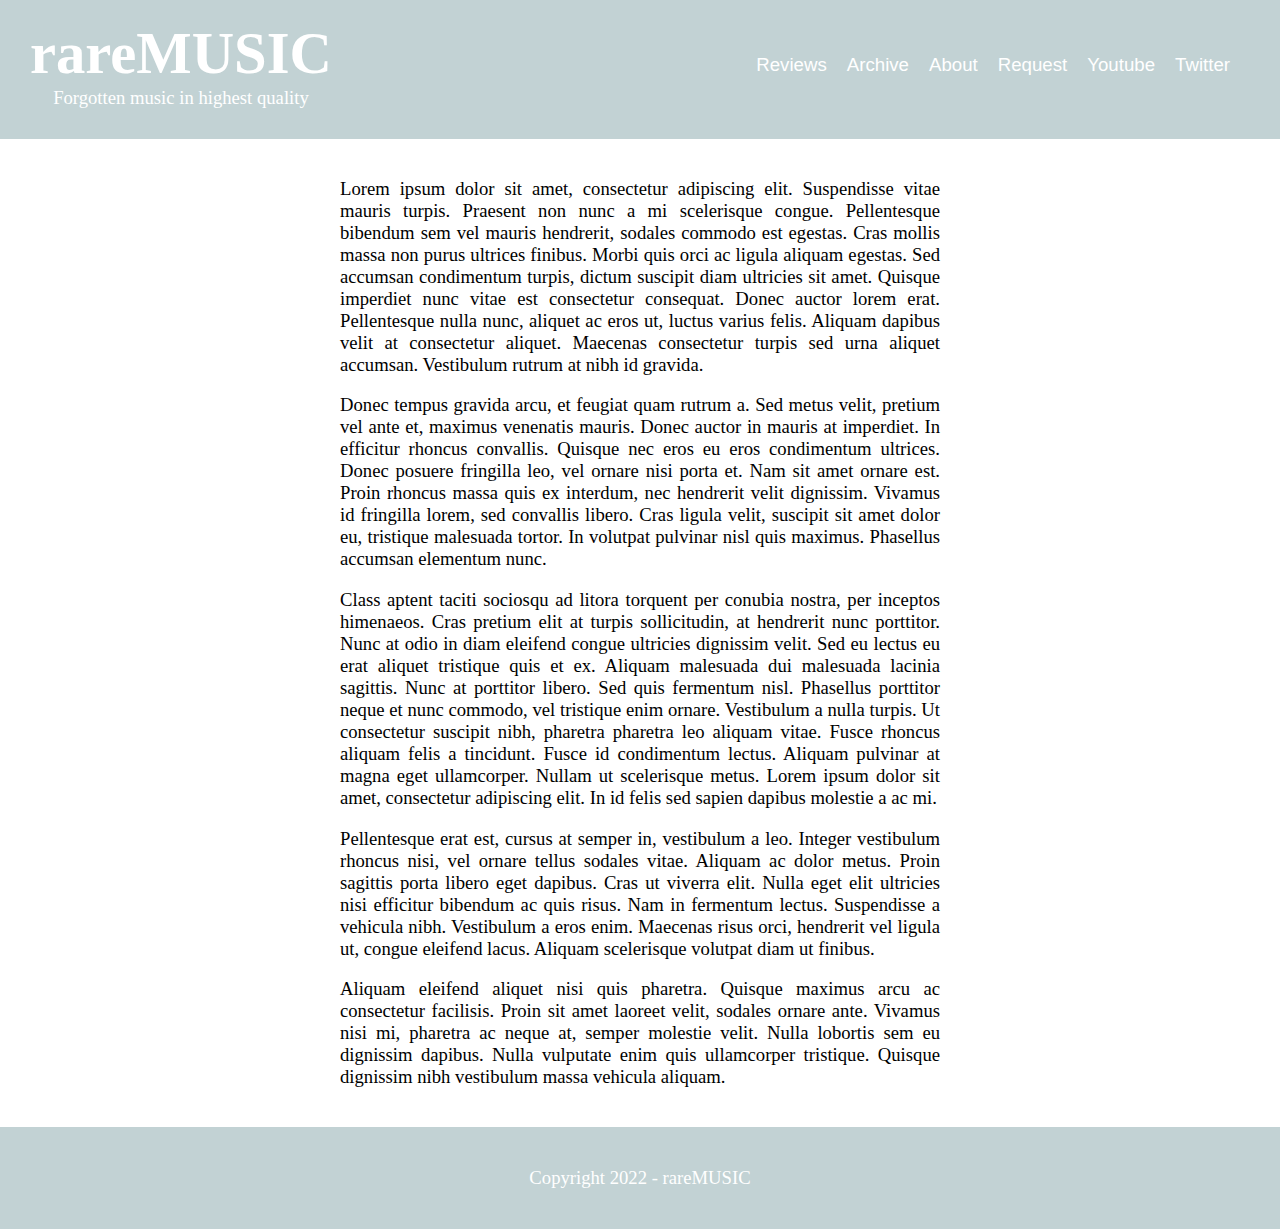
<file: about.html>
<!DOCTYPE html>
<html>
  <head>
    <title>rareMUSIC</title>
    <meta name="viewport" content="width=device-width, initial-scale=1.0" />
    <link rel="stylesheet" type="text/css" href="styles.css" />
  </head>
  <body>
    <header>
      <div class="header">
        <div class="title">
          <h1><a href="/">rareMUSIC</a></h1>
          <p>Forgotten music in highest quality</p>
        </div>
        <div class="navigation">
          <ul>
            <li><a href="reviews.html">Reviews</a></li>
            <li><a href="archive.html">Archive</a></li>
            <li><a href="about.html">About</a></li>
            <li><a href="request.html">Request</a></li>
            <li><a href="https://www.youtube.com/">Youtube</a></li>
            <li><a href="https://twitter.com/home">Twitter</a></li>
          </ul>
        </div>
      </div>
    </header>
    <main>
      <div class="about">
        <p>
          Lorem ipsum dolor sit amet, consectetur adipiscing elit. Suspendisse
          vitae mauris turpis. Praesent non nunc a mi scelerisque congue.
          Pellentesque bibendum sem vel mauris hendrerit, sodales commodo est
          egestas. Cras mollis massa non purus ultrices finibus. Morbi quis orci
          ac ligula aliquam egestas. Sed accumsan condimentum turpis, dictum
          suscipit diam ultricies sit amet. Quisque imperdiet nunc vitae est
          consectetur consequat. Donec auctor lorem erat. Pellentesque nulla
          nunc, aliquet ac eros ut, luctus varius felis. Aliquam dapibus velit
          at consectetur aliquet. Maecenas consectetur turpis sed urna aliquet
          accumsan. Vestibulum rutrum at nibh id gravida.
        </p>
        <p>
          Donec tempus gravida arcu, et feugiat quam rutrum a. Sed metus velit,
          pretium vel ante et, maximus venenatis mauris. Donec auctor in mauris
          at imperdiet. In efficitur rhoncus convallis. Quisque nec eros eu eros
          condimentum ultrices. Donec posuere fringilla leo, vel ornare nisi
          porta et. Nam sit amet ornare est. Proin rhoncus massa quis ex
          interdum, nec hendrerit velit dignissim. Vivamus id fringilla lorem,
          sed convallis libero. Cras ligula velit, suscipit sit amet dolor eu,
          tristique malesuada tortor. In volutpat pulvinar nisl quis maximus.
          Phasellus accumsan elementum nunc.
        </p>
        <p>
          Class aptent taciti sociosqu ad litora torquent per conubia nostra,
          per inceptos himenaeos. Cras pretium elit at turpis sollicitudin, at
          hendrerit nunc porttitor. Nunc at odio in diam eleifend congue
          ultricies dignissim velit. Sed eu lectus eu erat aliquet tristique
          quis et ex. Aliquam malesuada dui malesuada lacinia sagittis. Nunc at
          porttitor libero. Sed quis fermentum nisl. Phasellus porttitor neque
          et nunc commodo, vel tristique enim ornare. Vestibulum a nulla turpis.
          Ut consectetur suscipit nibh, pharetra pharetra leo aliquam vitae.
          Fusce rhoncus aliquam felis a tincidunt. Fusce id condimentum lectus.
          Aliquam pulvinar at magna eget ullamcorper. Nullam ut scelerisque
          metus. Lorem ipsum dolor sit amet, consectetur adipiscing elit. In id
          felis sed sapien dapibus molestie a ac mi.
        </p>
        <p>
          Pellentesque erat est, cursus at semper in, vestibulum a leo. Integer
          vestibulum rhoncus nisi, vel ornare tellus sodales vitae. Aliquam ac
          dolor metus. Proin sagittis porta libero eget dapibus. Cras ut viverra
          elit. Nulla eget elit ultricies nisi efficitur bibendum ac quis risus.
          Nam in fermentum lectus. Suspendisse a vehicula nibh. Vestibulum a
          eros enim. Maecenas risus orci, hendrerit vel ligula ut, congue
          eleifend lacus. Aliquam scelerisque volutpat diam ut finibus.
        </p>
        <p>
          Aliquam eleifend aliquet nisi quis pharetra. Quisque maximus arcu ac
          consectetur facilisis. Proin sit amet laoreet velit, sodales ornare
          ante. Vivamus nisi mi, pharetra ac neque at, semper molestie velit.
          Nulla lobortis sem eu dignissim dapibus. Nulla vulputate enim quis
          ullamcorper tristique. Quisque dignissim nibh vestibulum massa
          vehicula aliquam.
        </p>
      </div>
    </main>
    <footer>
      <div class="footer">
        <p>Copyright 2022 - rareMUSIC</p>
      </div>
    </footer>
  </body>
</html>
</file>
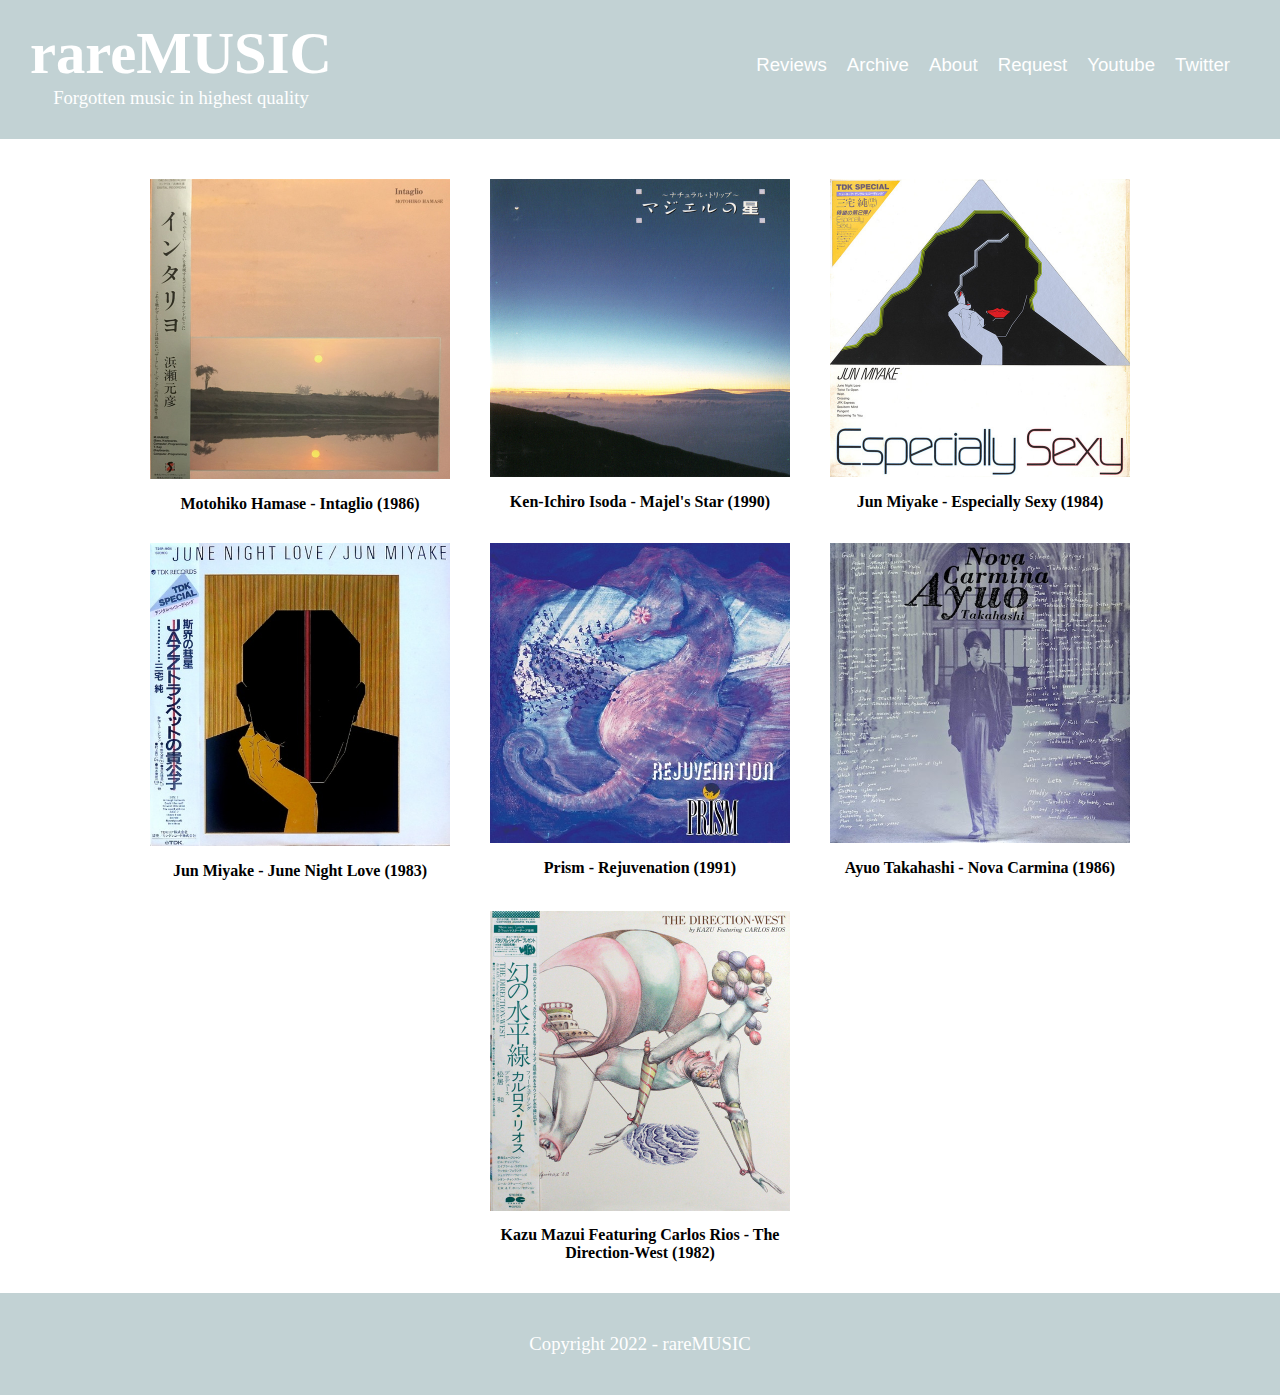
<file: archive.html>
<!DOCTYPE html>
<html>
  <head>
    <title>rareMUSIC</title>
    <meta name="viewport" content="width=device-width, initial-scale=1.0" />
    <link rel="stylesheet" type="text/css" href="styles.css" />
  </head>
  <body>
    <header>
      <div class="header">
        <div class="title">
          <h1><a href="/">rareMUSIC</a></h1>
          <p>Forgotten music in highest quality</p>
        </div>
        <div class="navigation">
          <ul>
            <li><a href="/">Reviews</a></li>
            <li><a href="archive.html">Archive</a></li>
            <li><a href="about.html">About</a></li>
            <li><a href="request.html">Request</a></li>
            <li><a href="https://www.youtube.com/">Youtube</a></li>
            <li><a href="https://twitter.com/home">Twitter</a></li>
          </ul>
        </div>
      </div>
    </header>
    <main>
      <div class="index">
        <a href="home.html#Intaglio">
          <div class="index-item">
            <img src="Images/Intaglio.jpg" />
            <h1>Motohiko Hamase - Intaglio (1986)</h1>
          </div>
        </a>
        <a href="home.html#Majel's Star">
          <div class="index-item">
            <img src="Images/Majel's Star.jpg" />
            <h1>Ken-Ichiro Isoda - Majel's Star (1990)</h1>
          </div>
        </a>
        <a href="home.html#Especially Sexy">
          <div class="index-item">
            <img src="Images/Especially Sexy.jpg" />
            <h1>Jun Miyake - Especially Sexy (1984)</h1>
          </div>
        </a>
        <a href="home.html#June Night Love">
          <div class="index-item">
            <img src="Images/June Night Love.jpg" />
            <h1>Jun Miyake - June Night Love (1983)</h1>
          </div>
        </a>
        <a href="home.html#Rejuvenation">
          <div class="index-item">
            <img src="Images/Rejuvenation.jpg" />
            <h1>Prism - Rejuvenation (1991)</h1>
          </div>
        </a>
        <a href="home.html#Nova Carmina">
          <div class="index-item">
            <img src="Images/Nova Carmina.jpg" />
            <h1>Ayuo Takahashi - Nova Carmina (1986)</h1>
          </div>
        </a>
        <a href="home.html#The Direction-West">
          <div class="index-item">
            <img src="Images/The Direction-West.jpg" />
            <h1>
              Kazu Mazui Featuring Carlos Rios - The Direction-West (1982)
            </h1>
          </div>
        </a>
      </div>
    </main>
    <footer>
      <div class="footer">
        <p>Copyright 2022 - rareMUSIC</p>
      </div>
    </footer>
  </body>
</html>
</file>
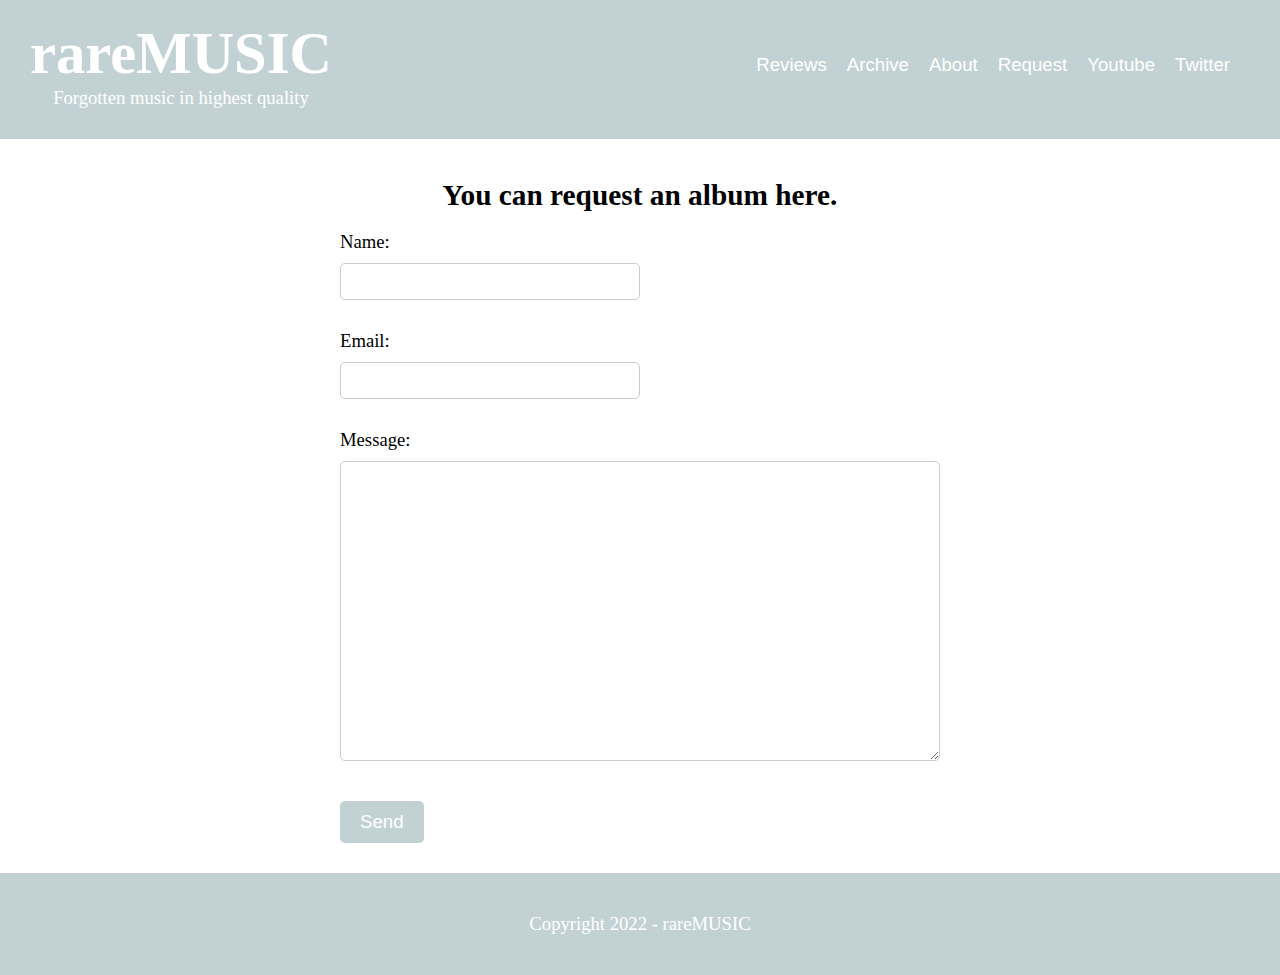
<file: request.html>
<!DOCTYPE html>
<html>
  <head>
    <title>rareMUSIC</title>
    <meta name="viewport" content="width=device-width, initial-scale=1.0" />
    <link rel="stylesheet" type="text/css" href="styles.css" />
  </head>
  <body>
    <header>
      <div class="header">
        <div class="title">
          <h1><a href="/">rareMUSIC</a></h1>
          <p>Forgotten music in highest quality</p>
        </div>
        <div class="navigation">
          <ul>
            <li><a href="/">Reviews</a></li>
            <li><a href="archive.html">Archive</a></li>
            <li><a href="about.html">About</a></li>
            <li><a href="request.html">Request</a></li>
            <li><a href="https://www.youtube.com/">Youtube</a></li>
            <li><a href="https://twitter.com/home">Twitter</a></li>
          </ul>
        </div>
      </div>
    </header>
    <main>
      <div class="form">
        <h1>You can request an album here.</h1>
        <form name="contact" method="POST" data-netlify="true">
          <label>Name:<input type="text" name="name" required /></label>
          <label>Email:<input type="email" name="email" required /></label>
          <label>Message: <textarea name="message" required></textarea></label>
          <button type="submit">Send</button>
        </form>
      </div>
    </main>
    <footer>
      <div class="footer">
        <p>Copyright 2022 - rareMUSIC</p>
      </div>
    </footer>
  </body>
</html>
</file>
<file: styles.css>
body {
  margin: 0;
}
.header {
  background-color: rgba(194, 210, 212, 1);
}
.footer {
  background-color: rgba(194, 210, 212, 1);
}
.footer > p {
  color: white;
  text-align: center;
  padding: 40px;
  margin: 0;
}
.title {
  text-align: center;
  padding-top: 20px;
}
.title > h1 {
  color: white;
  font-family: Georgia, "Times New Roman", Times, serif;
  font-size: 40pt;
  margin: 0;
}
.title > p {
  color: white;
  font-family: Georgia, "Times New Roman", Times, serif;
  font-size: 12pt;
  margin: 0;
}
.title > h1 > a {
  color: white;
  text-decoration: none;
}
.navigation {
  text-align: center;
  padding: 10px;
}
.navigation > ul {
  padding: 0;
  margin: 0 0 10px 0;
}
.navigation > ul > li {
  color: white;
  display: block;
  font-family: Arial, Helvetica, sans-serif;
  font-size: 12pt;
  padding-top: 10px;
}
.navigation > ul > li > a {
  color: white;
  text-decoration: none;
}
.navigation > ul > li > a:hover {
  color: grey;
}
.blogpost {
  text-align: center;
  margin: auto;
  max-width: 600px;
  padding: 20px;
}
.blogpost > h1 {
  font-family: Georgia, "Times New Roman", Times, serif;
  font-size: 16pt;
  margin-bottom: 0px;
}
.blogpost > ul {
  padding: 0;
}
.blogpost > ul > li {
  color: grey;
  display: block;
  font-family: Arial, Helvetica, sans-serif;
  font-size: 12pt;
  margin-top: 10px;
}
.blogpost > img {
  max-height: 100%;
  max-width: 100%;
}
.blogpost > p {
  text-align: justify;
}
.blogpost > ul > li > a {
  color: grey;
  text-decoration: none;
}
.blogpost > ul > li > a:hover {
  color: black;
}
.index {
  padding: 20px;
  margin: auto;
  max-width: 1360px;
  display: flex;
  flex-wrap: wrap;
  justify-content: center;
}
.index > a {
  color: black;
  text-decoration: none;
}
.index-item {
  width: 300px;
  padding: 20px 20px 0px 20px;
}
.index-item > h1 {
  font-family: Georgia, "Times New Roman", Times, serif;
  text-align: center;
  font-size: 12pt;
}
.index-item > img {
  max-height: 100%;
  max-width: 100%;
}
.about {
  margin: auto;
  max-width: 600px;
  padding: 20px;
}
.about > p {
  text-align: justify;
}
.form {
  margin: auto;
  max-width: 600px;
  padding: 20px;
}
.form > h1 {
  font-family: Georgia, "Times New Roman", Times, serif;
  text-align: center;
  font-size: 16pt;
}
input[type="text"],
input[type="email"] {
  width: 50%;
  padding: 10px;
  margin: 10px 0 30px 0;
  display: block;
  border: 1px solid #ccc;
  border-radius: 5px;
  box-sizing: border-box;
}
textarea[name="message"] {
  width: 100%;
  padding: 10px;
  margin: 10px 0 30px 0;
  display: block;
  border: 1px solid #ccc;
  border-radius: 5px;
  box-sizing: border-box;
  height: 300px;
}
button[type="submit"] {
  background-color: rgba(194, 210, 212, 1);
  color: white;
  font-family: Arial, Helvetica, sans-serif;
  font-size: 14pt;
  padding: 10px 20px;
  margin: 10px 0;
  border: none;
  border-radius: 5px;
  cursor: pointer;
}
@media (min-width: 768px) {
  body {
    font-size: 14pt;
  }
  .header {
    display: grid;
    grid-template-columns: 1fr 5fr;
  }
  .title {
    padding: 20px 0 20px 30px;
  }
  .navigation {
    align-items: center;
    display: flex;
    margin-left: auto;
    padding: 0;
  }
  .navigation > ul {
    margin-right: 30px;
  }
  .navigation > ul > li {
    margin: 0;
    padding-top: 0;
    padding-right: 20px;
    float: left;
  }
  .title > h1 {
    font-size: 44pt;
  }
  .title > p {
    font-size: 14pt;
    padding-bottom: 10px;
  }
  .blogpost > h1 {
    font-size: 22pt;
  }
  .form > h1 {
    font-family: Georgia, "Times New Roman", Times, serif;
    text-align: center;
    font-size: 22pt;
  }
  .navigation > ul > li {
    font-size: 14pt;
  }
  .blogpost > ul > li {
    font-size: 14pt;
  }
}
</file>
